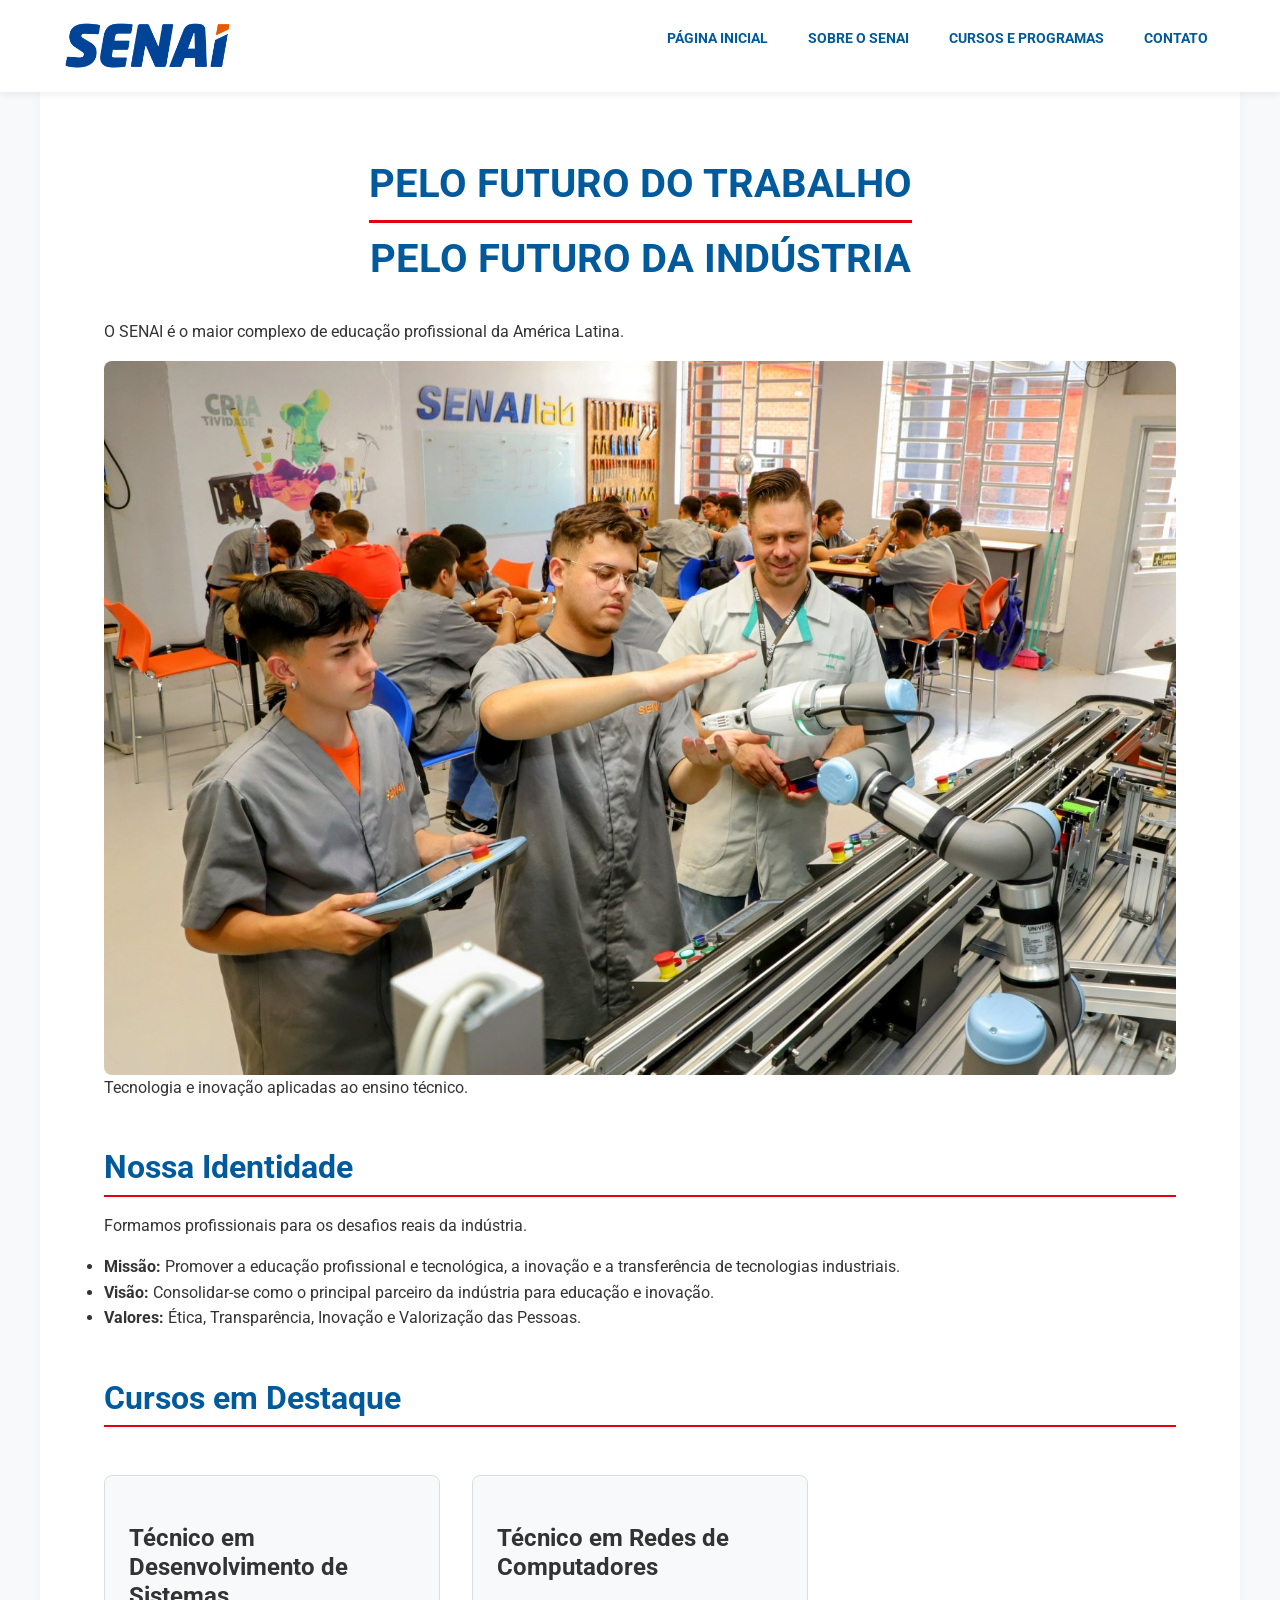
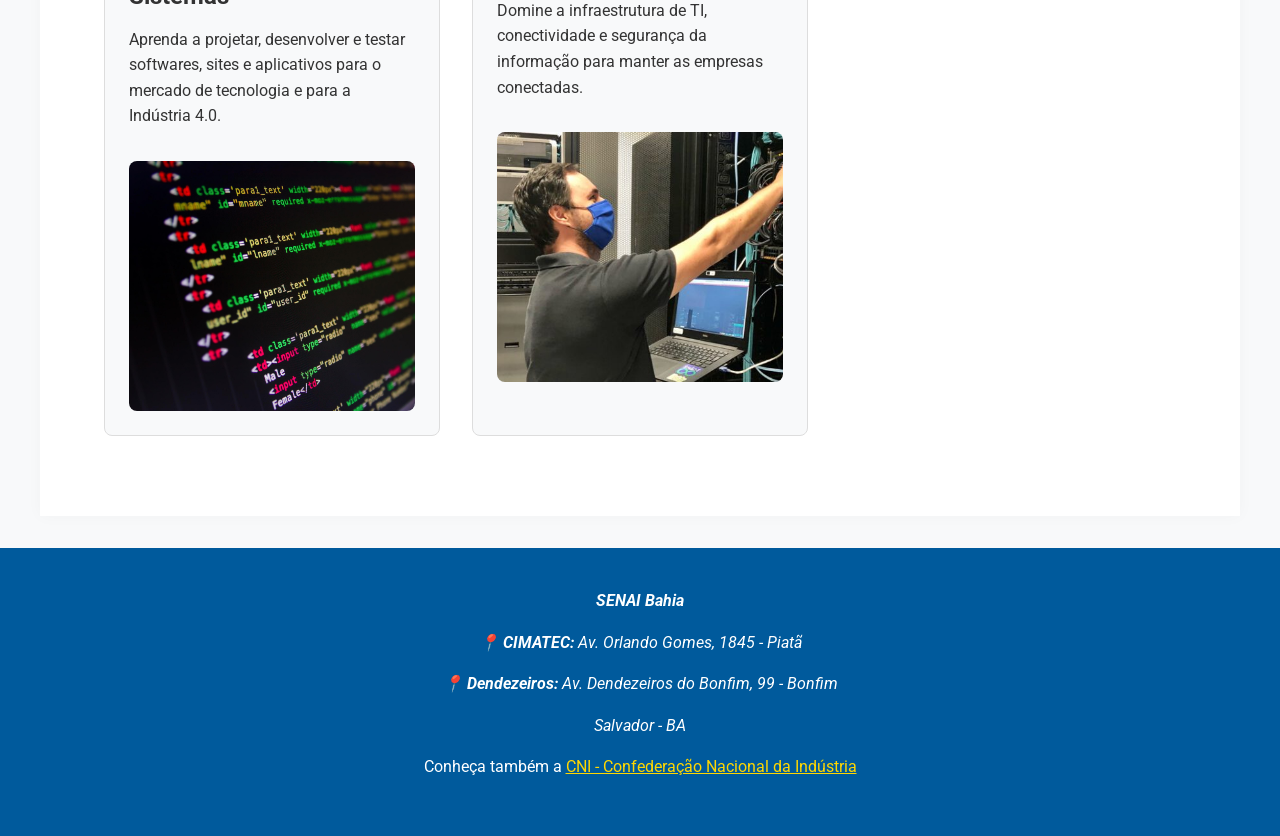
<file: index.html>
<!DOCTYPE html>
<html lang="pt-BR">
<head>
    <meta charset="UTF-8">
    <meta name="viewport" content="width=device-width, initial-scale=1.0">
    <link rel="stylesheet" href="CSS/style.css">
    <title>SENAI - Serviço Nacional de Aprendizagem Industrial</title>
</head>
<body>
    <header>
        <figure>
            <img 
                src="images/logo-senai.png" 
                alt="Logotipo oficial do SENAI" 
                title="SENAI Oficial">
        </figure>
        <nav aria-label="Navegação Principal">
            <ul>
                <li><a href="index.html">Página Inicial</a></li>
                <li><a href="sobre.html">Sobre o SENAI</a></li>
                <li><a href="cursos.html">Cursos e Programas</a></li>
                <li><a href="contato.html">Contato</a></li>
            </ul>
        </nav>
    </header>

    <main>
        <section id="hero">
            <h1 class="slogan-senai">
                <span class="linha-vermelha">PELO FUTURO DO TRABALHO</span><br>
                PELO FUTURO DA INDÚSTRIA
            </h1>
            <p>O SENAI é o maior complexo de educação profissional da América Latina.</p>
            <figure>
                <img 
                    src="images/hero-senai.jpg" 
                    alt="Alunos e instrutor operando braço robótico no laboratório SENAI Lab.">
                <figcaption>Tecnologia e inovação aplicadas ao ensino técnico.</figcaption>
            </figure>
        </section>

        <section id="apresentacao">
            <h2>Nossa Identidade</h2>
            <p>Formamos profissionais para os desafios reais da indústria.</p>
            <ul>
                <li><strong>Missão:</strong> Promover a educação profissional e tecnológica, a inovação e a transferência de tecnologias industriais.</li>
                <li><strong>Visão:</strong> Consolidar-se como o principal parceiro da indústria para educação e inovação.</li>
                <li><strong>Valores:</strong> Ética, Transparência, Inovação e Valorização das Pessoas.</li>
            </ul>
        </section>

        <section id="destaques">
            <h2>Cursos em Destaque</h2>
            
            <article>
                <h3>Técnico em Desenvolvimento de Sistemas</h3>
                <p>Aprenda a projetar, desenvolver e testar softwares, sites e aplicativos para o mercado de tecnologia e para a Indústria 4.0.</p>
                <img 
                    src="images/destaque-dev.jpg" 
                    alt="Tela de computador escura exibindo linhas de código de programação coloridas">
            </article>

            <article>
                <h3>Técnico em Redes de Computadores</h3>
                <p>Domine a infraestrutura de TI, conectividade e segurança da informação para manter as empresas conectadas.</p>
                <img 
                    src="images/destaque-redes.jpg" 
                    alt="Profissional de TI realizando manutenção um servidor de data center">
            </article>
        </section>
    </main>

    <footer>
        <address>
            <p><strong>SENAI Bahia</strong></p>
            <p>📍 <strong>CIMATEC:</strong> Av. Orlando Gomes, 1845 - Piatã</p>
            <p>📍 <strong>Dendezeiros:</strong> Av. Dendezeiros do Bonfim, 99 - Bonfim</p>
            <p>Salvador - BA</p>
        </address>
        <p>Conheça também a <a href="https://www.portaldaindustria.com.br/cni/" target="_blank" title="Site da Confederação Nacional da Indústria">CNI - Confederação Nacional da Indústria</a></p>
    </footer>
</body>
</html>
</file>
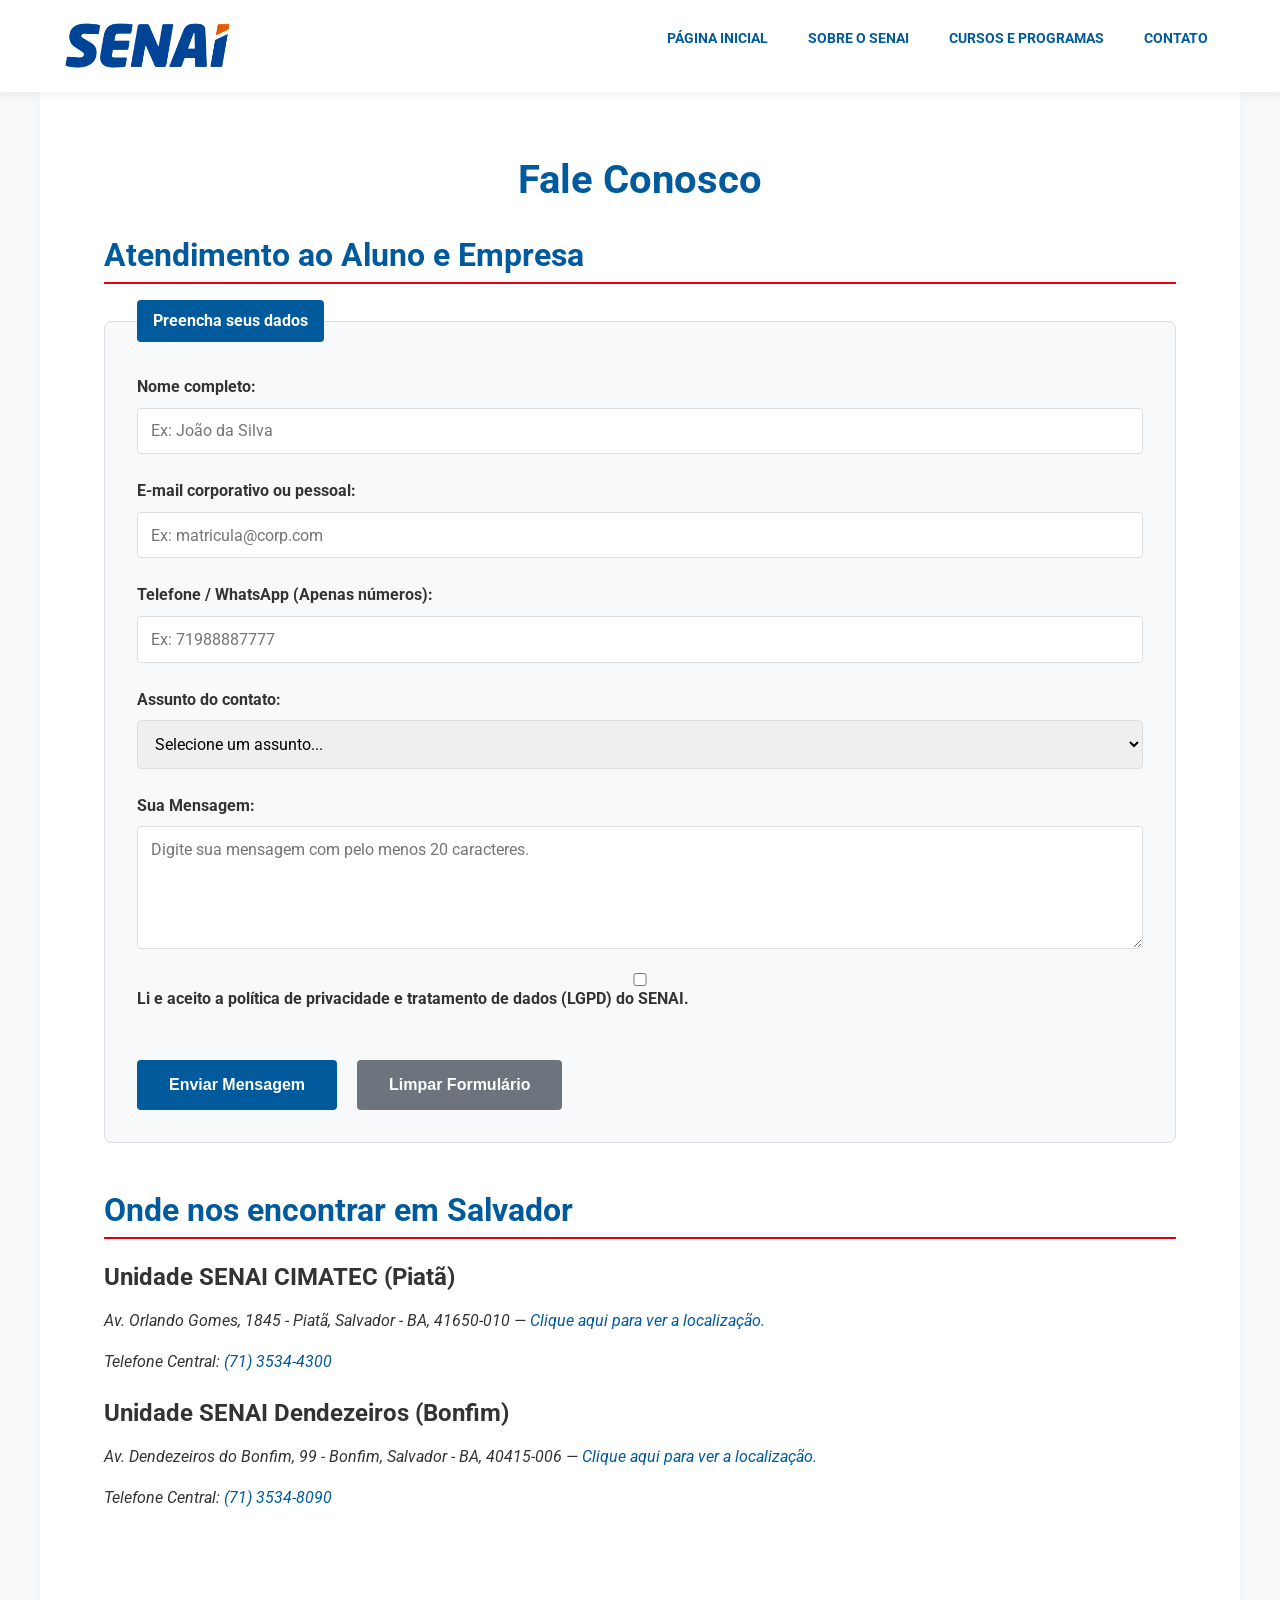
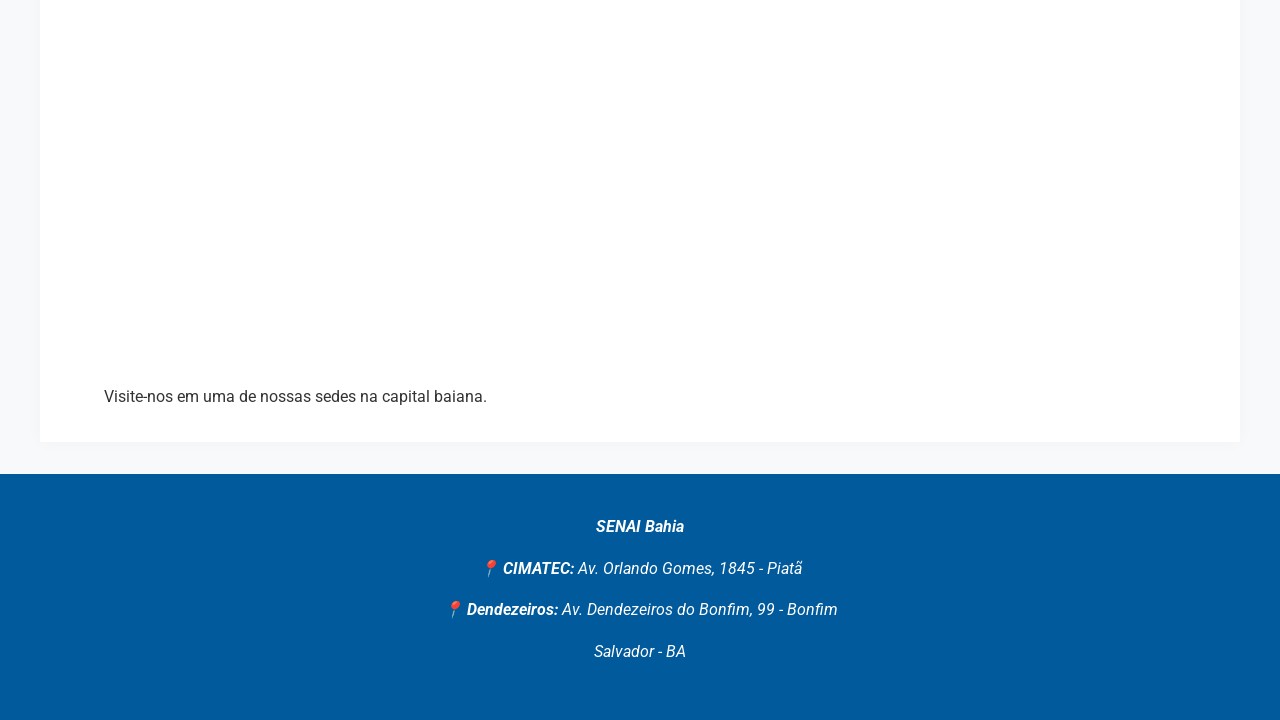
<file: contato.html>
<!DOCTYPE html>
<html lang="pt-BR">
<head>
    <link rel="stylesheet" href="CSS/style.css">
    <meta charset="UTF-8">
    <meta name="viewport" content="width=device-width, initial-scale=1.0">
    <title>Fale com o SENAI - Contato</title>
</head>
<body>
    <header>
        <figure>
            <img 
                src="images/logo-senai.png" 
                alt="Logotipo oficial do SENAI"
                title="SENAI Oficial">
        </figure>
        <nav aria-label="Navegação Principal">
            <ul>
                <li><a href="index.html">Página Inicial</a></li>
                <li><a href="sobre.html">Sobre o SENAI</a></li>
                <li><a href="cursos.html">Cursos e Programas</a></li>
                <li><a href="contato.html">Contato</a></li>
            </ul>
        </nav>
    </header>

    <main>
        <h1>Fale Conosco</h1>

        <section id="formulario">
            <h2>Atendimento ao Aluno e Empresa</h2>
            <form action="sucesso.html" method="GET">
                <fieldset>
                    <legend>Preencha seus dados</legend>
                    
                    <p>
                        <label for="nome">Nome completo:</label>
                        <input 
                            type="text" 
                            id="nome" 
                            name="nome" 
                            pattern="[A-Za-zÀ-ÿ\s]+"
                            title="Digite apenas letras" 
                            placeholder="Ex: João da Silva"
                            required>
                    </p>
                    
                    <p>
                        <label for="email">E-mail corporativo ou pessoal:</label>
                        <input 
                            type="email" 
                            id="email" 
                            name="email" 
                            placeholder="Ex: matricula@corp.com"
                            required>
                    </p>
                    
                    <p>
                        <label for="telefone">Telefone / WhatsApp (Apenas números):</label>
                        <input 
                            type="tel" 
                            id="telefone" 
                            name="telefone" 
                            pattern="[0-9]{10,11}" 
                            maxlength="11" 
                            title="Digite apenas números com DDD (10 a 11 dígitos). Ex: 71988887777"
                            placeholder="Ex: 71988887777">
                    </p>

                    <p>
                        <label for="assunto">Assunto do contato:</label>
                        <select id="assunto" name="assunto" required>
                            <option value="">Selecione um assunto...</option>
                            <option value="matricula">Informações sobre Matrícula</option>
                            <option value="cursos">Dúvidas sobre Cursos</option>
                            <option value="empresas">Soluções para Empresas</option>
                            <option value="trabalhe">Trabalhe Conosco</option>
                        </select>
                    </p>
                    
                    <p>
                        <label for="mensagem">Sua Mensagem:</label>
                        <textarea 
                            id="mensagem" 
                            name="mensagem" 
                            minlength="20" 
                            rows="5" 
                            placeholder="Digite sua mensagem com pelo menos 20 caracteres." 
                            required></textarea>
                    </p>
                    
                    <p>
                        <input 
                            type="checkbox" 
                            id="privacidade" 
                            name="privacidade" 
                            required>
                        <label for="privacidade">Li e aceito a política de privacidade e tratamento de dados (LGPD) do SENAI.</label>
                    </p>
                    
                    <button type="submit">Enviar Mensagem</button>
                    <button type="reset">Limpar Formulário</button>
                </fieldset>
            </form>
        </section>

        <aside id="localizacao">
            <h2>Onde nos encontrar em Salvador</h2>
            
            <article>
                <h3>Unidade SENAI CIMATEC (Piatã)</h3>
                <address>
                    <p>Av. Orlando Gomes, 1845 - Piatã, Salvador - BA, 41650-010 — <a href="https://maps.google.com/?q=SENAI+CIMATEC+Salvador" target="_blank">Clique aqui para ver a localização.</a></p>
                    <p>Telefone Central: <a href="tel:+557135344300">(71) 3534-4300</a></p>
                </address>
            </article>

            <article>
                <h3>Unidade SENAI Dendezeiros (Bonfim)</h3>
                <address>
                    <p>Av. Dendezeiros do Bonfim, 99 - Bonfim, Salvador - BA, 40415-006 — <a href="https://maps.google.com/?q=SENAI+Dendezeiros+Salvador" target="_blank">Clique aqui para ver a localização.</a></p>
                    <p>Telefone Central: <a href="tel:+557135348090">(71) 3534-8090</a></p>
                </address>
            </article>

            <figure>
                <iframe 
                    src="https://www.google.com/maps/embed?pb=!1m18!1m12!1m3!1d124483.99967675276!2d-38.5471675713429!3d-12.96482161203099!2m3!1f0!2f0!3f0!3m2!1i1024!2i768!4f13.1!3m3!1m2!1s0x71611116c2c31e9%3A0xc3485743452f1e28!2sSalvador%2C%20BA!5e0!3m2!1spt-BR!2sbr!4v1716576829471!5m2!1spt-BR!2sbr"
                    width="600" 
                    height="450" 
                    style="border:0;" 
                    allowfullscreen="" 
                    loading="lazy" 
                    title="Mapa de localização de Salvador">
                </iframe>
                <figcaption>Visite-nos em uma de nossas sedes na capital baiana.</figcaption>
            </figure>
        </aside>
    </main>

    <footer>
        <address>
            <p><strong>SENAI Bahia</strong></p>
            <p>📍 <strong>CIMATEC:</strong> Av. Orlando Gomes, 1845 - Piatã</p>
            <p>📍 <strong>Dendezeiros:</strong> Av. Dendezeiros do Bonfim, 99 - Bonfim</p>
            <p>Salvador - BA</p>
        </address>
    </footer>
</body>
</html>
</file>
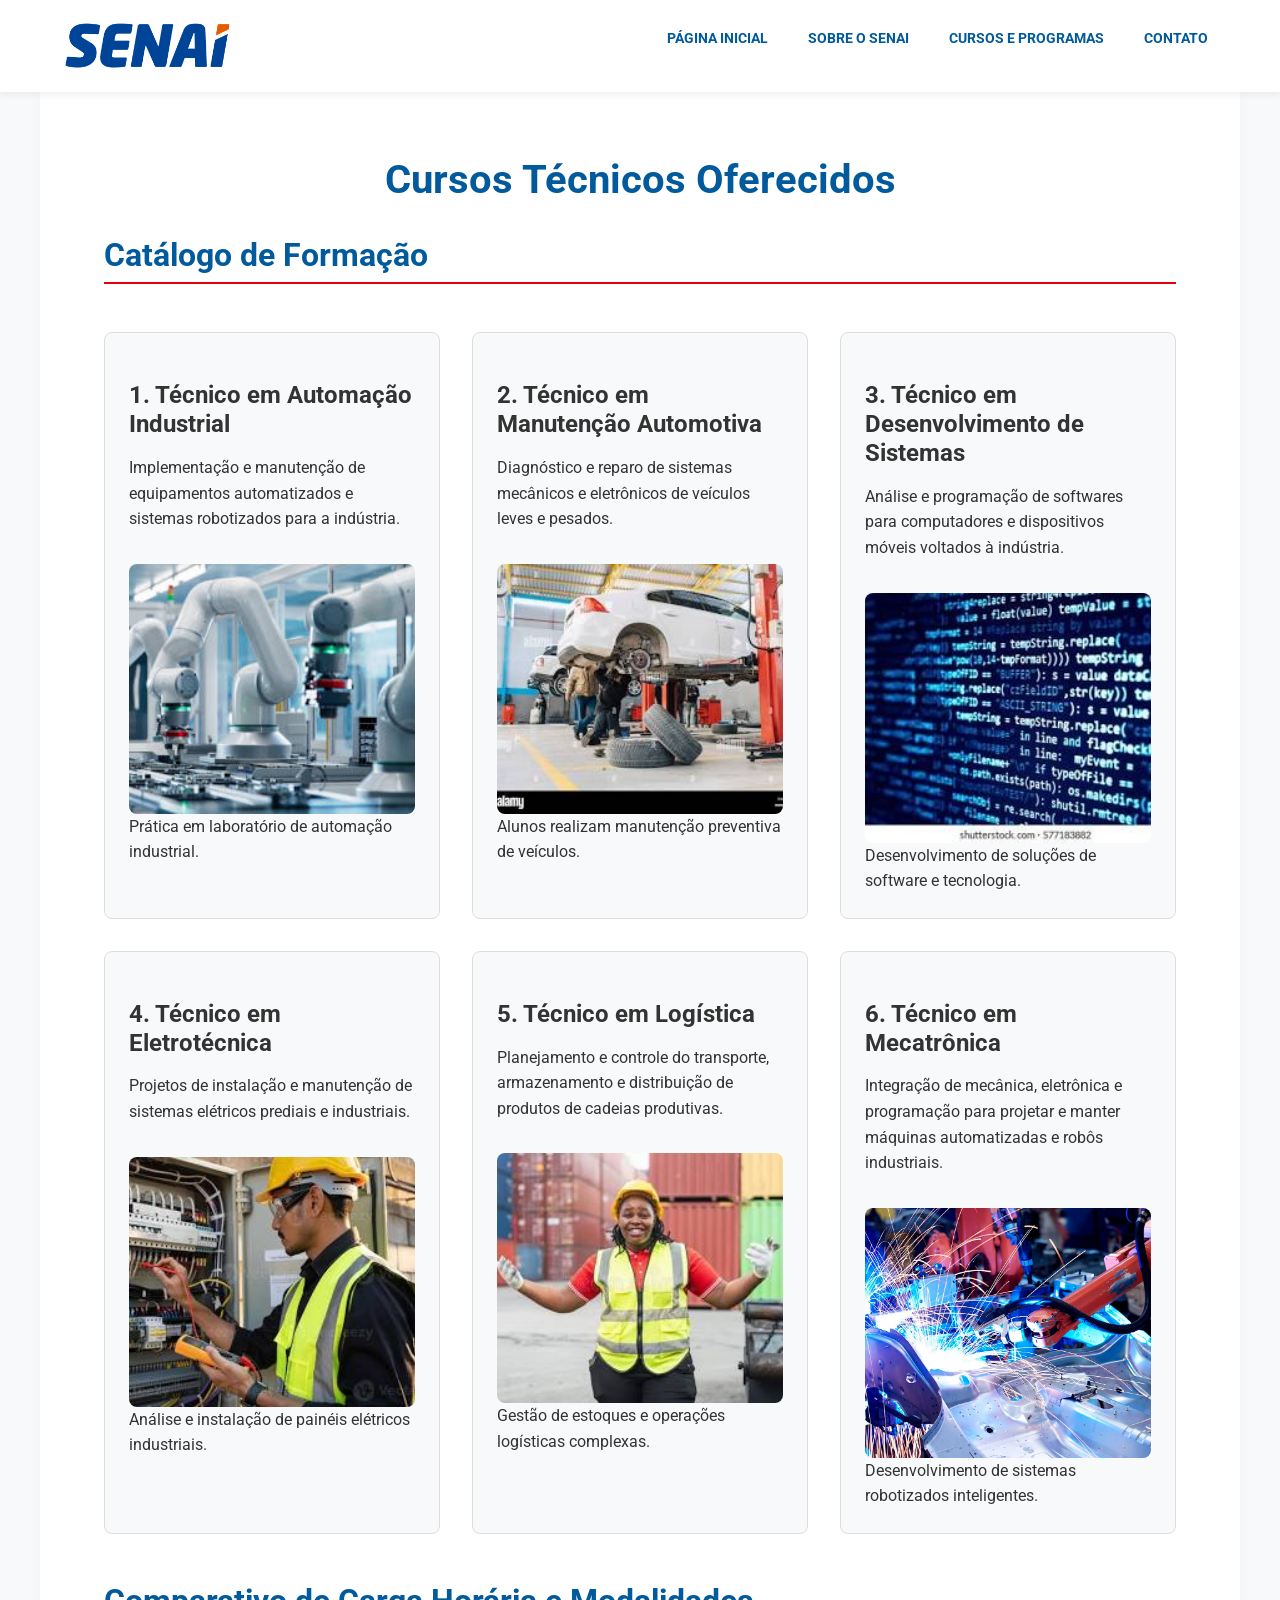
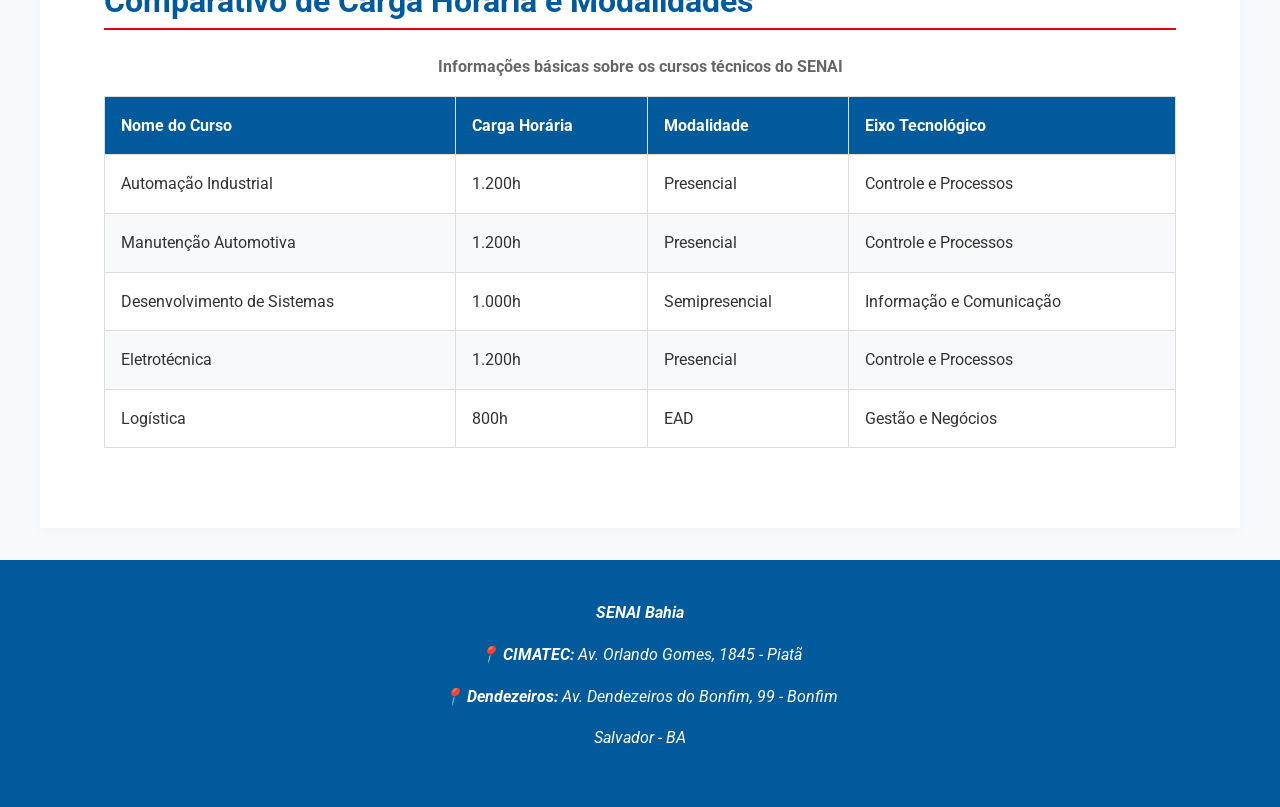
<file: cursos.html>
<!DOCTYPE html>
<html lang="pt-BR">
<head>
    <link rel="stylesheet" href="CSS/style.css">
    <meta charset="UTF-8">
    <meta name="viewport" content="width=device-width, initial-scale=1.0">
    <title>Cursos Técnicos - SENAI</title>
</head>
<body>
    <header>
        <figure>
            <img 
                src="images/logo-senai.png" 
                alt="Logotipo oficial do SENAI"
                title="SENAI Oficial">
        </figure>
        <nav aria-label="Navegação Principal">
            <ul>
                <li><a href="index.html">Página Inicial</a></li>
                <li><a href="sobre.html">Sobre o SENAI</a></li>
                <li><a href="cursos.html">Cursos e Programas</a></li>
                <li><a href="contato.html">Contato</a></li>
            </ul>
        </nav>
    </header>

    <main>
        <h1>Cursos Técnicos Oferecidos</h1>

        <section id="lista-cursos">
            <h2>Catálogo de Formação</h2>
            
            <article>
                <h3>1. Técnico em Automação Industrial</h3>
                <p>Implementação e manutenção de equipamentos automatizados e sistemas robotizados para a indústria.</p>
                <figure>
                    <img 
                        src="images/curso-automacao.jpg" 
                        alt="Braço robótico industrial em movimento durante processo de automação.">
                    <figcaption>Prática em laboratório de automação industrial.</figcaption>
                </figure>
            </article>
            
            <article>
                <h3>2. Técnico em Manutenção Automotiva</h3>
                <p>Diagnóstico e reparo de sistemas mecânicos e eletrônicos de veículos leves e pesados.</p>
                <figure>
                    <img 
                        src="images/curso-automotiva.jpg" 
                        alt="Mecânicos com realizando manutenção de um carro suspenso.">
                    <figcaption>Alunos realizam manutenção preventiva de veículos.</figcaption>
                </figure>
            </article>
            
            <article>
                <h3>3. Técnico em Desenvolvimento de Sistemas</h3>
                <p>Análise e programação de softwares para computadores e dispositivos móveis voltados à indústria.</p>
                <figure>
                    <img 
                        src="images/curso-sistemas.jpg" 
                        alt="Tela de computador exibindo diversas linhas de código de programação iluminadas no escuro.">
                    <figcaption>Desenvolvimento de soluções de software e tecnologia.</figcaption>
                </figure>
            </article>
            
            <article>
                <h3>4. Técnico em Eletrotécnica</h3>
                <p>Projetos de instalação e manutenção de sistemas elétricos prediais e industriais.</p>
                <figure>
                    <img 
                        src="images/curso-eletrotecnica.jpg" 
                        alt="Eletricista utilizando multímetro para testar circuitos de um painel elétrico industrial.">
                    <figcaption>Análise e instalação de painéis elétricos industriais.</figcaption>
                </figure>
            </article>
            
            <article>
                <h3>5. Técnico em Logística</h3>
                <p>Planejamento e controle do transporte, armazenamento e distribuição de produtos de cadeias produtivas.</p>
                <figure>
                    <img 
                        src="images/curso-logistica.jpg" 
                        alt="Trabalhadora com colete, luvas e capacete sorrindo em frente a um pátio de contêineres.">
                    <figcaption>Gestão de estoques e operações logísticas complexas.</figcaption>
                </figure>
            </article>

            <article>
                <h3>6. Técnico em Mecatrônica</h3>
                <p>Integração de mecânica, eletrônica e programação para projetar e manter máquinas automatizadas e robôs industriais.</p>
                <figure>
                    <img 
                        src="images/mecatronica.jpg" 
                        alt="Braço robótico industrial em funcionamento.">
                    <figcaption>Desenvolvimento de sistemas robotizados inteligentes.</figcaption>
                </figure>
            </article>
        </section>

        <section id="comparativo">
            <h2>Comparativo de Carga Horária e Modalidades</h2>
            <table border="1">
                <caption>Informações básicas sobre os cursos técnicos do SENAI</caption>
                <thead>
                    <tr>
                        <th>Nome do Curso</th>
                        <th>Carga Horária</th>
                        <th>Modalidade</th>
                        <th>Eixo Tecnológico</th>
                    </tr>
                </thead>
                <tbody>
                    <tr>
                        <td>Automação Industrial</td>
                        <td>1.200h</td>
                        <td>Presencial</td>
                        <td>Controle e Processos</td>
                    </tr>
                    <tr>
                        <td>Manutenção Automotiva</td>
                        <td>1.200h</td>
                        <td>Presencial</td>
                        <td>Controle e Processos</td>
                    </tr>
                    <tr>
                        <td>Desenvolvimento de Sistemas</td>
                        <td>1.000h</td>
                        <td>Semipresencial</td>
                        <td>Informação e Comunicação</td>
                    </tr>
                    <tr>
                        <td>Eletrotécnica</td>
                        <td>1.200h</td>
                        <td>Presencial</td>
                        <td>Controle e Processos</td>
                    </tr>
                    <tr>
                        <td>Logística</td>
                        <td>800h</td>
                        <td>EAD</td>
                        <td>Gestão e Negócios</td>
                    </tr>
                </tbody>
            </table>
        </section>
    </main>

    <footer>
        <address>
            <p><strong>SENAI Bahia</strong></p>
            <p>📍 <strong>CIMATEC:</strong> Av. Orlando Gomes, 1845 - Piatã</p>
            <p>📍 <strong>Dendezeiros:</strong> Av. Dendezeiros do Bonfim, 99 - Bonfim</p>
            <p>Salvador - BA</p>
        </address>
    </footer>
</body>
</html>
</file>
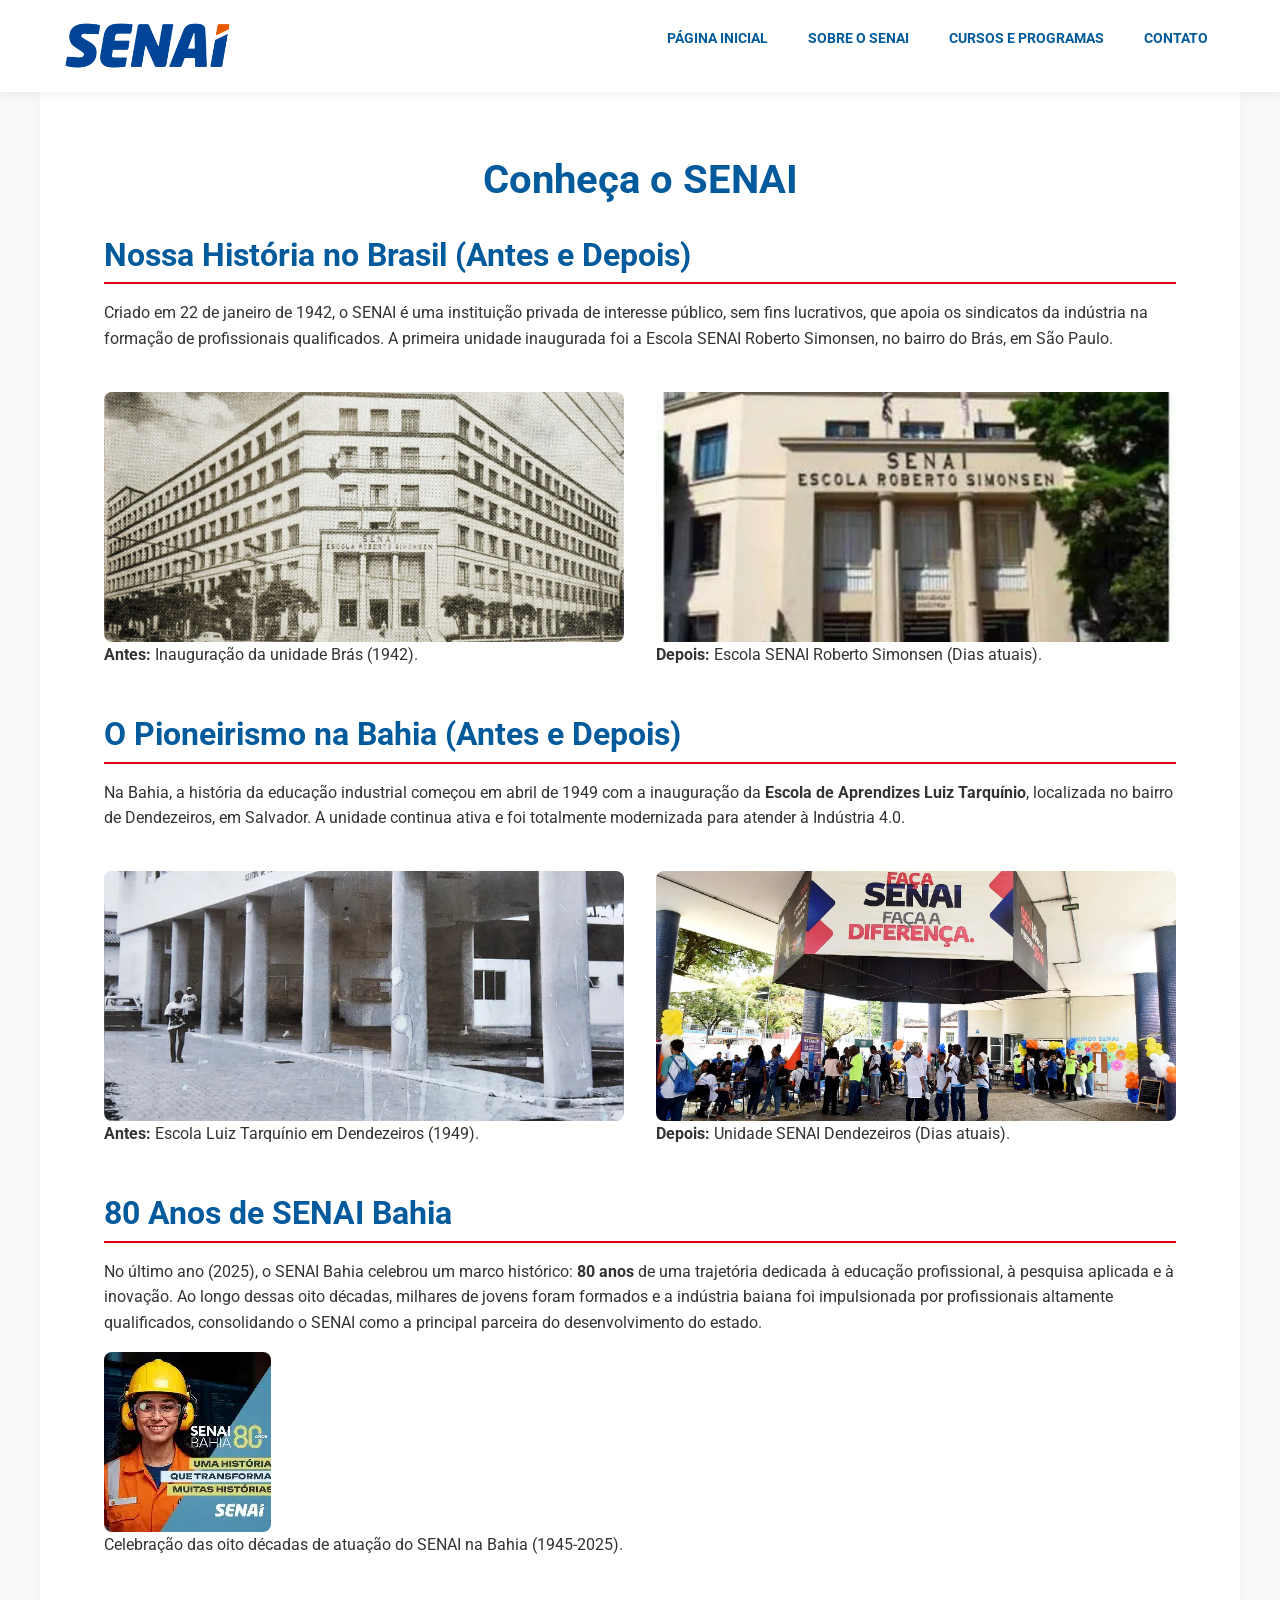
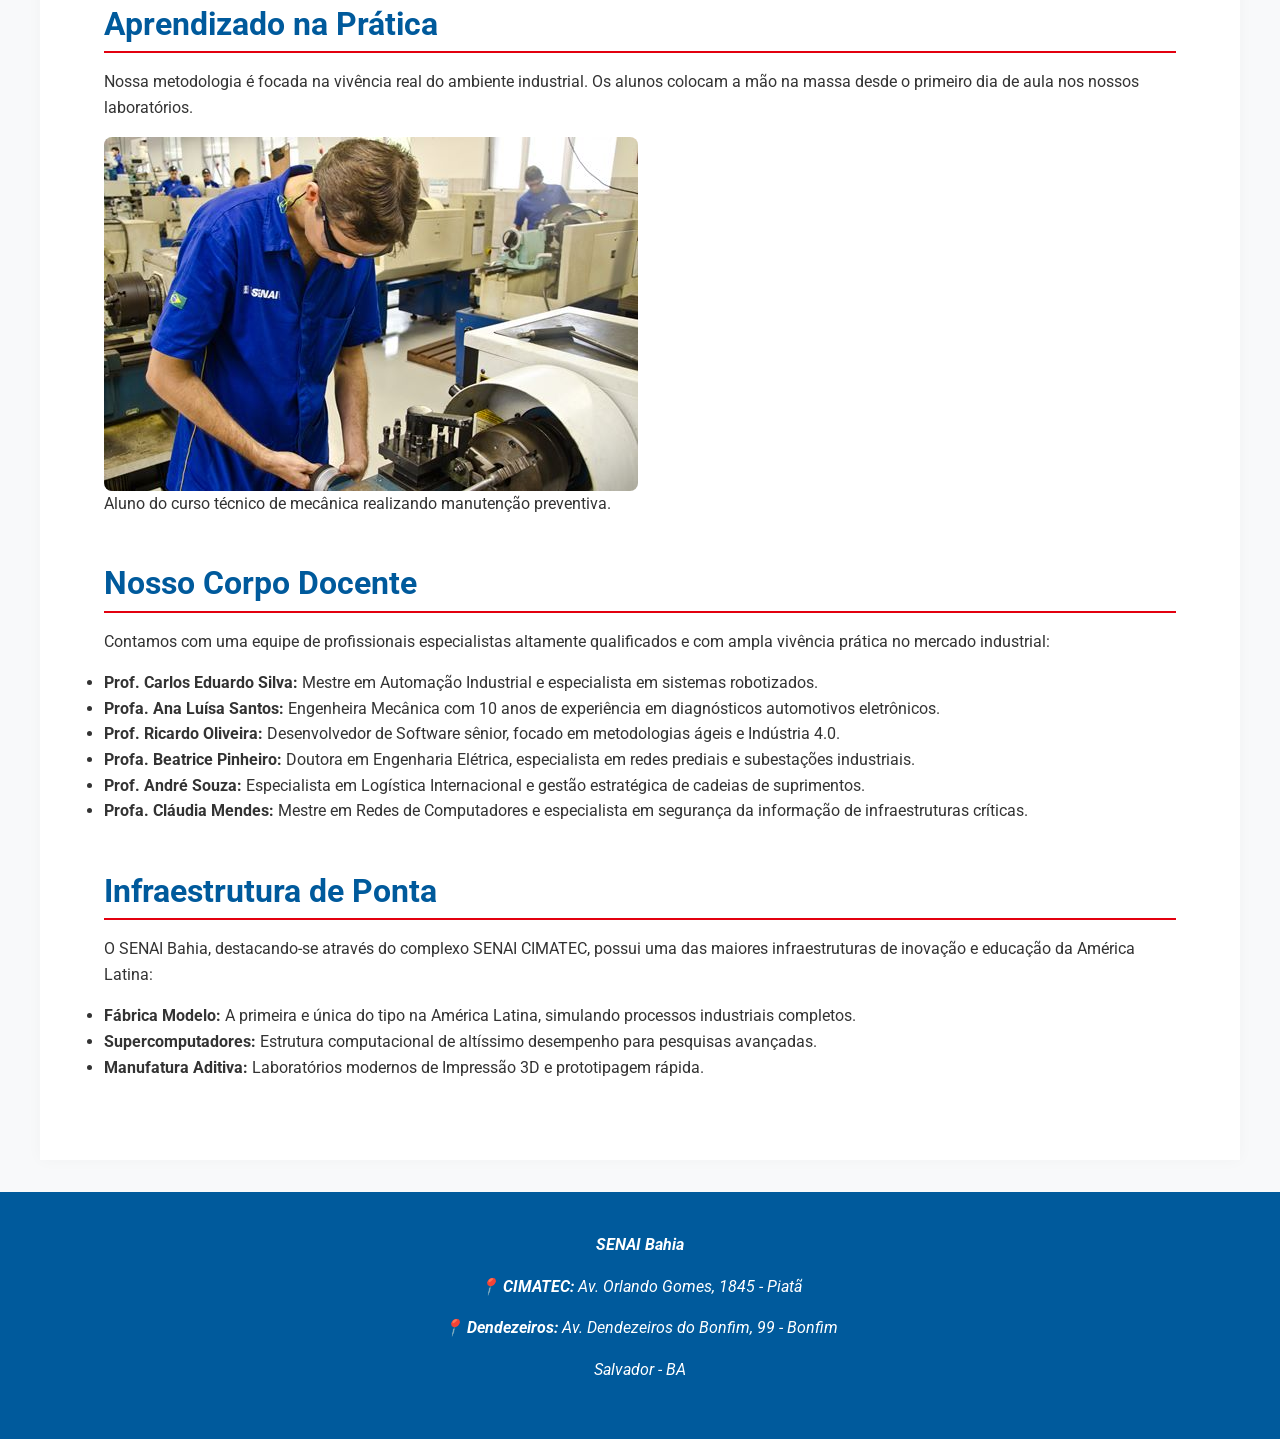
<file: sobre.html>
<!DOCTYPE html>
<html lang="pt-BR">
<head>
    <link rel="stylesheet" href="CSS/style.css">
    <meta charset="UTF-8">
    <meta name="viewport" content="width=device-width, initial-scale=1.0">
    <title>Sobre o SENAI - História e Estrutura</title>
</head>
<body>
    <header>
        <figure>
            <img 
                src="images/logo-senai.png" 
                alt="Logotipo oficial do SENAI" 
                title="SENAI Oficial">
        </figure>
        <nav aria-label="Navegação Principal">
            <ul>
                <li><a href="index.html">Página Inicial</a></li>
                <li><a href="sobre.html">Sobre o SENAI</a></li>
                <li><a href="cursos.html">Cursos e Programas</a></li>
                <li><a href="contato.html">Contato</a></li>
            </ul>
        </nav>
    </header>

    <main>
        <h1>Conheça o SENAI</h1>
        
        <section id="historia-nacional">
            <h2>Nossa História no Brasil (Antes e Depois)</h2>
            <p>Criado em 22 de janeiro de 1942, o SENAI é uma instituição privada de interesse público, sem fins lucrativos, que apoia os sindicatos da indústria na formação de profissionais qualificados. A primeira unidade inaugurada foi a Escola SENAI Roberto Simonsen, no bairro do Brás, em São Paulo.</p>
            
            <div class="antes-depois">
                <figure>
                     <img 
                        src="images/fachada-antiga.jpg" 
                        alt="Foto histórica em preto e branco da primeira unidade do SENAI inaugurada na década de 1940 em São Paulo.">
                     <figcaption><strong>Antes:</strong> Inauguração da unidade Brás (1942).</figcaption>
                </figure>

                <figure>
                     <img 
                        src="images/senai-bras-atual.jpg" 
                        alt="Fotografia atual e colorida da fachada modernizada da Escola SENAI Roberto Simonsen no Brás.">
                     <figcaption><strong>Depois:</strong> Escola SENAI Roberto Simonsen (Dias atuais).</figcaption>
                </figure>
            </div>
        </section>

        <section id="historia-bahia">
            <h2>O Pioneirismo na Bahia (Antes e Depois)</h2>
            <p>Na Bahia, a história da educação industrial começou em abril de 1949 com a inauguração da <strong>Escola de Aprendizes Luiz Tarquínio</strong>, localizada no bairro de Dendezeiros, em Salvador. A unidade continua ativa e foi totalmente modernizada para atender à Indústria 4.0.</p>
            
            <div class="antes-depois">
                <figure>
                     <img 
                        src="images/senai-dendezeiros-antigo.jpg" 
                        alt="Fotografia antiga da fachada da Escola de Aprendizes Luiz Tarquínio, a primeira unidade do SENAI na Bahia.">
                     <figcaption><strong>Antes:</strong> Escola Luiz Tarquínio em Dendezeiros (1949).</figcaption>
                </figure>

                <figure>
                     <img 
                        src="images/senai-dendezeiros-atual.jpg" 
                        alt="Fotografia atual do pátio e colorida da unidade SENAI Dendezeiros.">
                     <figcaption><strong>Depois:</strong> Unidade SENAI Dendezeiros (Dias atuais).</figcaption>
                </figure>
            </div>
        </section>

        <section id="anos-80">
            <h2>80 Anos de SENAI Bahia</h2>
            <p>No último ano (2025), o SENAI Bahia celebrou um marco histórico: <strong>80 anos</strong> de uma trajetória dedicada à educação profissional, à pesquisa aplicada e à inovação. Ao longo dessas oito décadas, milhares de jovens foram formados e a indústria baiana foi impulsionada por profissionais altamente qualificados, consolidando o SENAI como a principal parceira do desenvolvimento do estado.</p>
            <figure>
                 <img 
                    src="images/senai-80-anos.jpg" 
                    alt="Arte gráfica do selo comemorativo de 80 anos do SENAI Bahia.">
                 <figcaption>Celebração das oito décadas de atuação do SENAI na Bahia (1945-2025).</figcaption>
            </figure>
        </section>

        <section id="praticas">
            <h2>Aprendizado na Prática</h2>
            <p>Nossa metodologia é focada na vivência real do ambiente industrial. Os alunos colocam a mão na massa desde o primeiro dia de aula nos nossos laboratórios.</p>
            
            <div class="galeria-praticas">
                <article>
                    <figure>
                        <img 
                            src="images/image_f69d81.png" 
                            alt="Close-up de um jovem com uniforme do SENAI, usando óculos de proteção, concentrado enquanto trabalha em uma peça de maquinário industrial.">
                        <figcaption>Aluno do curso técnico de mecânica realizando manutenção preventiva.</figcaption>
                    </figure>
                </article>
            </div>
        </section>

        <section id="corpo-docente">
            <h2>Nosso Corpo Docente</h2>
            <p>Contamos com uma equipe de profissionais especialistas altamente qualificados e com ampla vivência prática no mercado industrial:</p>
            <ul>
                <li><strong>Prof. Carlos Eduardo Silva:</strong> Mestre em Automação Industrial e especialista em sistemas robotizados.</li>
                <li><strong>Profa. Ana Luísa Santos:</strong> Engenheira Mecânica com 10 anos de experiência em diagnósticos automotivos eletrônicos.</li>
                <li><strong>Prof. Ricardo Oliveira:</strong> Desenvolvedor de Software sênior, focado em metodologias ágeis e Indústria 4.0.</li>
                <li><strong>Profa. Beatrice Pinheiro:</strong> Doutora em Engenharia Elétrica, especialista em redes prediais e subestações industriais.</li>
                <li><strong>Prof. André Souza:</strong> Especialista em Logística Internacional e gestão estratégica de cadeias de suprimentos.</li>
                <li><strong>Profa. Cláudia Mendes:</strong> Mestre em Redes de Computadores e especialista em segurança da informação de infraestruturas críticas.</li>
            </ul>
        </section>

        <section id="infraestrutura">
            <h2>Infraestrutura de Ponta</h2>
            <p>O SENAI Bahia, destacando-se através do complexo SENAI CIMATEC, possui uma das maiores infraestruturas de inovação e educação da América Latina:</p>
            <ul>
                <li><strong>Fábrica Modelo:</strong> A primeira e única do tipo na América Latina, simulando processos industriais completos.</li>
                <li><strong>Supercomputadores:</strong> Estrutura computacional de altíssimo desempenho para pesquisas avançadas.</li>
                <li><strong>Manufatura Aditiva:</strong> Laboratórios modernos de Impressão 3D e prototipagem rápida.</li>
            </ul>
        </section>
    </main>

    <footer>
        <address>
            <p><strong>SENAI Bahia</strong></p>
            <p>📍 <strong>CIMATEC:</strong> Av. Orlando Gomes, 1845 - Piatã</p>
            <p>📍 <strong>Dendezeiros:</strong> Av. Dendezeiros do Bonfim, 99 - Bonfim</p>
            <p>Salvador - BA</p>
        </address>
    </footer>
</body>
</html>
</file>
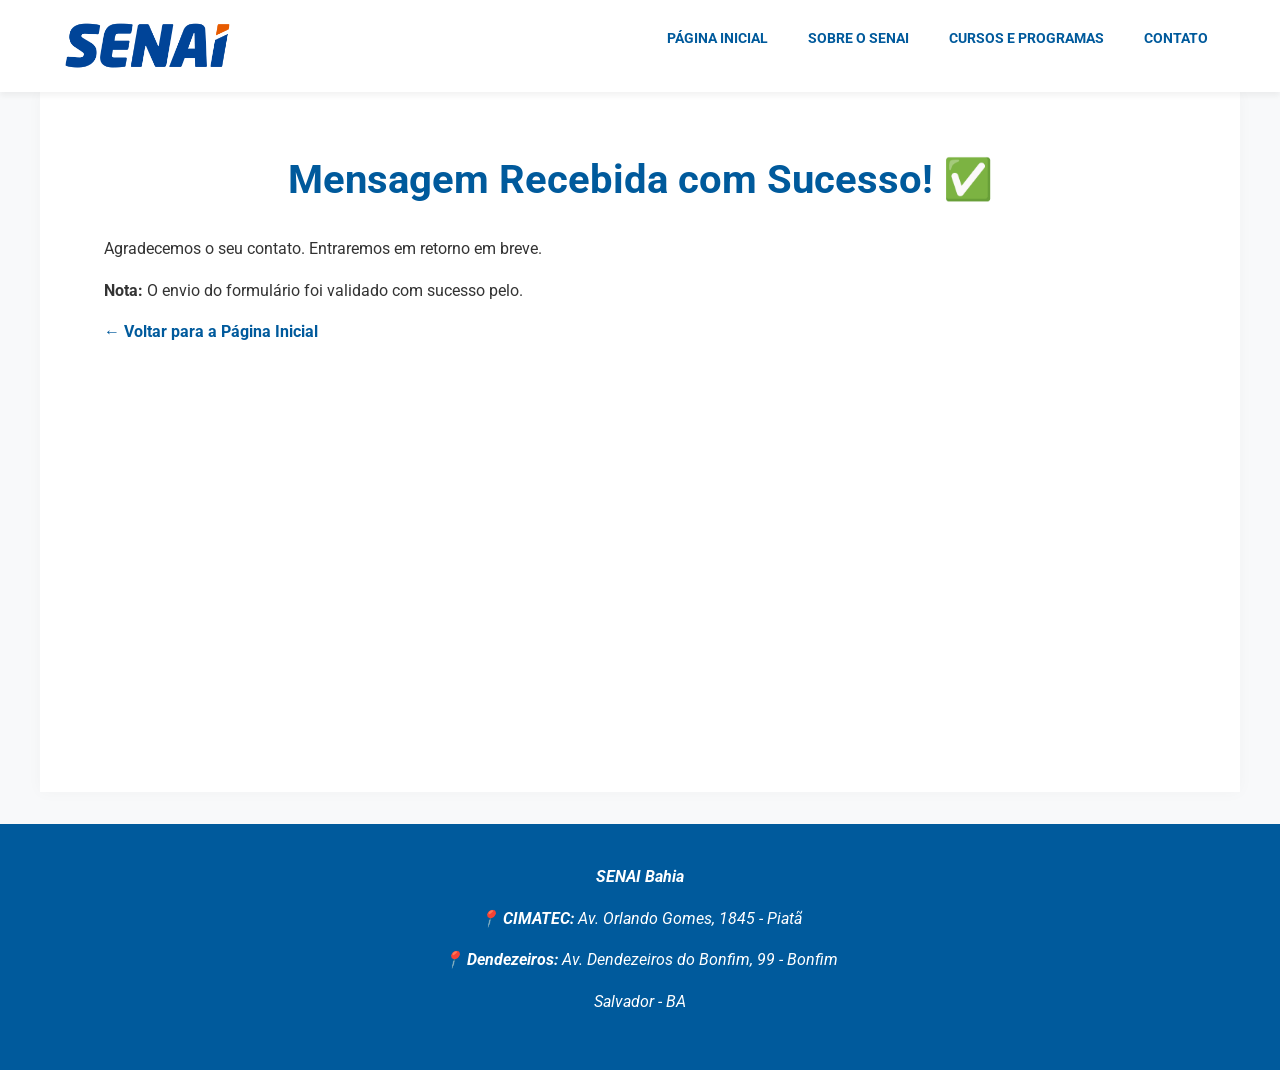
<file: sucesso.html>
<!DOCTYPE html>
<html lang="pt-BR">
<head>
    <link rel="stylesheet" href="CSS/style.css">
    <meta charset="UTF-8">
    <meta name="viewport" content="width=device-width, initial-scale=1.0">
    <title>Mensagem Enviada - SENAI</title>
</head>
<body>
    <header>
        <figure>
            <img 
                src="images/logo-senai.png" 
                alt="Logotipo oficial do SENAI"
                title="SENAI Oficial">
        </figure>
        <nav aria-label="Navegação Principal">
            <ul>
                <li><a href="index.html">Página Inicial</a></li>
                <li><a href="sobre.html">Sobre o SENAI</a></li>
                <li><a href="cursos.html">Cursos e Programas</a></li>
                <li><a href="contato.html">Contato</a></li>
            </ul>
        </nav>
    </header>

    <main>
        <section id="mensagem-sucesso">
            <h1>Mensagem Recebida com Sucesso! ✅</h1>
            <p>Agradecemos o seu contato. Entraremos em retorno em breve.</p>
            
            <blockquote>
                <p><strong>Nota:</strong> O envio do formulário foi validado com sucesso pelo.</p>
            </blockquote>

            <p>
                <strong><a href="index.html">← Voltar para a Página Inicial</a></strong>
            </p>
        </section>
    </main>

    <footer>
        <address>
            <p><strong>SENAI Bahia</strong></p>
            <p>📍 <strong>CIMATEC:</strong> Av. Orlando Gomes, 1845 - Piatã</p>
            <p>📍 <strong>Dendezeiros:</strong> Av. Dendezeiros do Bonfim, 99 - Bonfim</p>
            <p>Salvador - BA</p>
        </address>
    </footer>
</body>
</html>
</file>
<file: CSS/style.css>
/* ==========================================================================
   1. CONFIGURAÇÕES GERAIS E VARIÁVEIS
   ========================================================================== */
@import url('https://fonts.googleapis.com/css2?family=Roboto:wght@300;400;700&display=swap');

/* Reset Geral dos Navegadores */
* {
    margin: 0;
    padding: 0;
    box-sizing: border-box;
}

/* Variáveis de Cores (Quadro Geral) */
:root {
    --senai-azul: #005A9C;
    --senai-vermelho: #E3000F;
    --cor-fundo: #F8F9FA;
    --cor-texto: #333333;
    --cor-texto-claro: #666666;
    --cor-borda: #DDDDDD;
    --branco: #FFFFFF;
}

/* Base do Corpo do Site */
body {
    font-family: 'Roboto', sans-serif;
    background-color: var(--cor-fundo);
    color: var(--cor-texto);
    line-height: 1.6;
}

/* ==========================================================================
   2. TIPOGRAFIA E ELEMENTOS BASE
   ========================================================================== */
h1, h2, h3 {
    color: var(--senai-azul);
    margin-bottom: 1rem;
    line-height: 1.2;
}

h1 { 
    font-size: 2.5rem; 
    text-align: center; 
    margin: 2rem 0; 
}

h2 { 
    font-size: 2rem; 
    border-bottom: 2px solid var(--senai-vermelho); 
    padding-bottom: 0.5rem; 
}

h3 { 
    font-size: 1.5rem; 
    color: var(--cor-texto); 
    margin-top: 1.5rem; 
}

p, ul, address {
    margin-bottom: 1rem;
}

/* --- ESTILOS DO SLOGAN DO SENAI --- */
.slogan-senai {
    color: var(--senai-azul);
    text-align: center;
    line-height: 1.4;
}

.slogan-senai .linha-vermelha {
    display: inline-block;
    border-bottom: 3px solid var(--senai-vermelho);
    padding-bottom: 8px;
    margin-bottom: 8px;
}
/* ---------------------------------- */

/* Links em Geral */
a {
    color: var(--senai-azul);
    text-decoration: none;
    transition: color 0.3s ease;
}

a:hover {
    color: var(--senai-vermelho);
}

/* Comportamento de Imagens Padrão */
img {
    max-width: 100%;
    height: auto;
    border-radius: 8px;
    display: block;
}

/* ==========================================================================
   3. LAYOUT E ESTRUTURA (HEADER, MAIN, FOOTER)
   ========================================================================== */

/* Cabeçalho Fixo no Topo */
header {
    background-color: var(--branco);
    padding: 1rem 5%;
    display: flex;
    justify-content: space-between;
    align-items: center;
    box-shadow: 0 4px 6px rgba(0, 0, 0, 0.05);
    position: sticky;
    top: 0;
    z-index: 1000;
}

header figure img {
    max-height: 60px;
}

/* Menu de Navegação */
nav ul {
    list-style: none;
    display: flex;
    gap: 1.5rem;
}

nav a {
    font-weight: 700;
    text-transform: uppercase;
    font-size: 0.9rem;
    padding: 0.5rem;
}

/* Bloco de Conteúdo Principal */
main {
    max-width: 1200px;
    margin: 0 auto;
    padding: 2rem 5%;
    background-color: var(--branco);
    box-shadow: 0 0 15px rgba(0, 0, 0, 0.03);
    min-height: calc(100vh - 200px);
}

section {
    margin-bottom: 3rem;
}

/* Rodapé da Página */
footer {
    background-color: var(--senai-azul);
    color: var(--branco);
    text-align: center;
    padding: 2.5rem 5%;
    margin-top: 2rem;
}

footer a {
    color: #FFD700; 
    text-decoration: underline;
}

/* ==========================================================================
   4. COMPONENTES ESPECIAIS (GRID, CARDS E IMAGENS)
   ========================================================================== */

/* Criando Colunas Responsivas Automatizadas */
.antes-depois, 
#destaques, 
#lista-cursos {
    display: grid;
    grid-template-columns: repeat(auto-fit, minmax(300px, 1fr));
    gap: 2rem;
    margin-top: 1.5rem;
}

/* Faz com que os títulos não sejam espremidos como colunas no Grid */
.antes-depois h2, 
#destaques h2, 
#lista-cursos h2 {
    grid-column: 1 / -1;
}

/* Estilo do Cartão (Card) */
#destaques article, 
#lista-cursos article {
    background: var(--cor-fundo);
    padding: 1.5rem;
    border-radius: 8px;
    border: 1px solid var(--cor-borda);
    display: flex;
    flex-direction: column;
    transition: transform 0.3s ease, box-shadow 0.3s ease;
}

/* Efeito Hover nos Cards */
#destaques article:hover, 
#lista-cursos article:hover {
    transform: translateY(-5px);
    box-shadow: 0 8px 15px rgba(0, 0, 0, 0.1);
}

/* Padronização de Imagens dentro dos Cards */
#destaques img, 
#lista-cursos img,
.antes-depois img {
    width: 100%;
    height: 250px;
    object-fit: cover;
    border-radius: 8px;
    margin-top: 1rem;
}

/* ==========================================================================
   5. TABELAS (Cursos)
   ========================================================================== */
table {
    width: 100%;
    border-collapse: collapse;
    margin-top: 1.5rem;
}

caption {
    font-weight: bold;
    margin-bottom: 1rem;
    color: var(--cor-texto-claro);
}

th, td {
    padding: 1rem;
    border: 1px solid var(--cor-borda);
    text-align: left;
}

th {
    background-color: var(--senai-azul);
    color: var(--branco);
    font-weight: bold;
}

/* Efeito Zebrado */
tbody tr:nth-child(even) {
    background-color: var(--cor-fundo);
}

/* Linha sob Destaque do Mouse */
tbody tr:hover {
    background-color: #E9ECEF;
}

/* ==========================================================================
   6. FORMULÁRIOS (Contato)
   ========================================================================== */
fieldset {
    border: 1px solid var(--cor-borda);
    border-radius: 8px;
    padding: 2rem;
    background-color: var(--cor-fundo);
    margin-bottom: 2rem;
}

legend {
    background-color: var(--senai-azul);
    color: var(--branco);
    padding: 0.5rem 1rem;
    border-radius: 4px;
    font-weight: bold;
}

form p {
    margin-bottom: 1.5rem;
    display: flex;
    flex-direction: column;
}

label {
    font-weight: bold;
    margin-bottom: 0.5rem;
    color: var(--cor-texto);
}

/* Campos de Entrada de Dados */
input:not([type="checkbox"]), 
select, 
textarea {
    width: 100%;
    padding: 0.8rem;
    border: 1px solid var(--cor-borda);
    border-radius: 4px;
    font-family: inherit;
    font-size: 1rem;
    transition: border-color 0.3s ease, box-shadow 0.3s ease;
}

/* Campo Focado (Ativo) */
input:focus, 
select:focus, 
textarea:focus {
    border-color: var(--senai-azul);
    outline: none;
    box-shadow: 0 0 0 3px rgba(0, 90, 156, 0.2);
}

/* Validação Errada Automatizada */
input:user-invalid, 
textarea:user-invalid {
    border-color: var(--senai-vermelho);
}

/* Estilos de Botão */
button {
    background-color: var(--senai-azul);
    color: var(--branco);
    border: none;
    padding: 1rem 2rem;
    font-size: 1rem;
    font-weight: bold;
    border-radius: 4px;
    cursor: pointer;
    transition: background-color 0.3s ease;
    margin-right: 1rem;
    margin-top: 1rem;
}

button[type="reset"] {
    background-color: #6C757D;
}

button:hover {
    background-color: var(--senai-vermelho);
}

button[type="reset"]:hover {
    background-color: #5A6268;
}

/* ==========================================================================
   7. RESPONSIVIDADE (Breakpoints / Media Queries)
   ========================================================================== */

/* TABLET (Até 1023px) */
@media screen and (max-width: 1023px) {
    h1 { font-size: 2rem; }
    h2 { font-size: 1.7rem; }
    
    .antes-depois, 
    #destaques, 
    #lista-cursos {
        grid-template-columns: repeat(2, 1fr);
    }
}

/* MOBILE / CELULARES (Até 767px) */
@media screen and (max-width: 767px) {
    /* Ajuste fino de tipografia */
    h1 { font-size: 1.8rem; }
    h2 { font-size: 1.5rem; }
    
    /* Remove o "sticky" para liberar espaço na tela e diminui os espaçamentos */
    header {
        position: relative; 
        flex-direction: column;
        text-align: center;
        gap: 0.5rem;
        padding: 0.5rem;
    }

    /* Reduz a logo no celular para ganhar espaço */
    header figure img {
        max-height: 40px;
        margin: 0 auto;
    }
    
    /* Menu compacto: itens lado a lado (wrap) ao invés de uma torre vertical */
    nav ul {
        flex-direction: row;
        flex-wrap: wrap;
        justify-content: center;
        gap: 0.3rem;
        width: 100%;
    }
    
    nav a {
        display: inline-block;
        padding: 0.4rem 0.6rem;
        font-size: 0.75rem; 
        background-color: var(--cor-fundo);
        border-radius: 4px;
    }

    .antes-depois, 
    #destaques, 
    #lista-cursos {
        grid-template-columns: 1fr;
    }

    /* Scroll Horizontal Controlado para Tabelas */
    table {
        display: block;
        overflow-x: auto;
        white-space: nowrap;
    }

    button {
        width: 100%;
        margin-right: 0;
        margin-bottom: 0.5rem;
    }
    
    iframe {
        width: 100%;
        height: 300px;
    }
}
</file>
